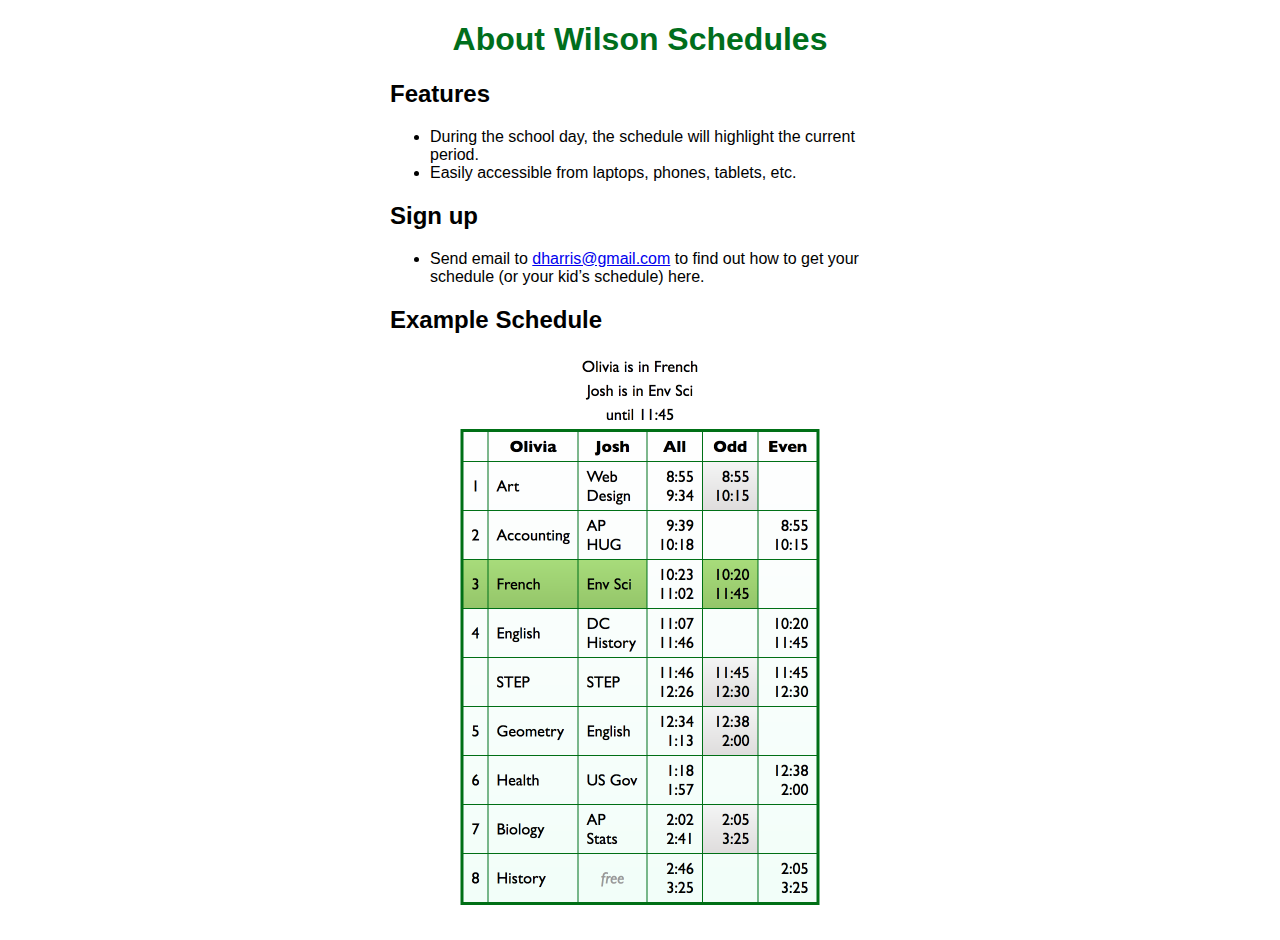
<file: about.html>
<!DOCTYPE html>
<html xmlns="http://www.w3.org/1999/xhtml" lang="" xml:lang="">
<head>
  <meta charset="utf-8" />
  <meta name="generator" content="pandoc" />
  <meta name="viewport" content="width=device-width, initial-scale=1.0, user-scalable=yes" />
  <title>About Wilson Schedules</title>
  <style type="text/css">
      code{white-space: pre-wrap;}
      span.smallcaps{font-variant: small-caps;}
      span.underline{text-decoration: underline;}
      div.column{display: inline-block; vertical-align: top; width: 50%;}
  </style>
  <link rel="stylesheet" href="static/css/styles.css" />
  <!--[if lt IE 9]>
    <script src="//cdnjs.cloudflare.com/ajax/libs/html5shiv/3.7.3/html5shiv-printshiv.min.js"></script>
  <![endif]-->
</head>
<body>
<header id="title-block-header">
<h1 class="title">About Wilson Schedules</h1>
</header>
<div class="page-content">
<h2 id="features">Features</h2>
<ul>
<li>During the school day, the schedule will highlight the current period.</li>
<li>Easily accessible from laptops, phones, tablets, etc.</li>
</ul>
<h2 id="sign-up">Sign up</h2>
<ul>
<li>Send email to <a href="mailto:dharris@gmail.com">dharris@gmail.com</a> to find out how to get your schedule (or your kid’s schedule) here.</li>
</ul>
<h2 id="example-schedule">Example Schedule</h2>
<p><img src="static/images/schedule.png" /></p>
</div>
</body>
</html>
</file>
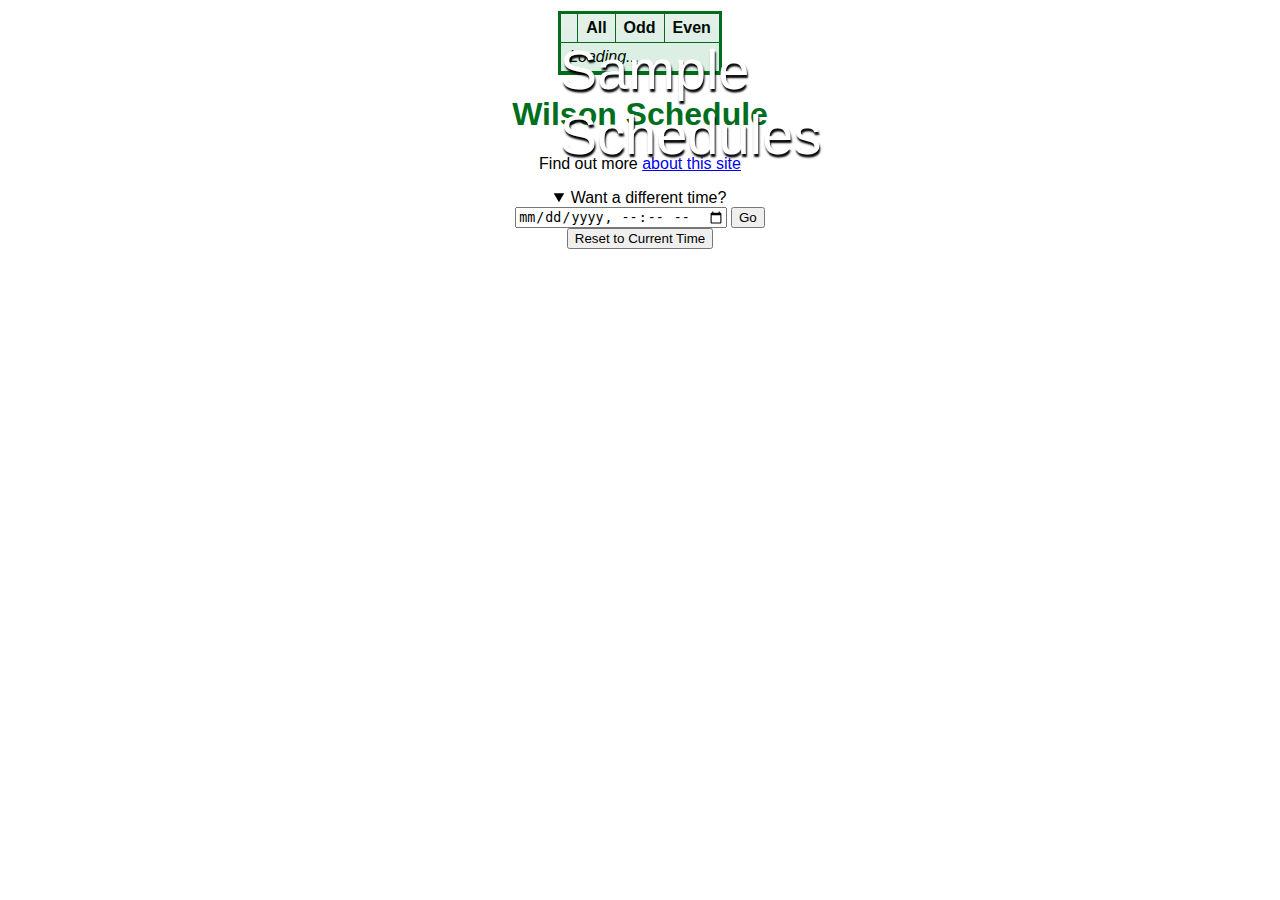
<file: kids.html>
<!DOCTYPE html>
<html>
    <head>
        <meta name="viewport" content="width=device-width, initial-scale=1">
        <title>Kids Today</title>
        <script type="text/javascript" src="static/js/knock-trigger.js"></script>
        <script type="text/javascript" src="static/js/wilson.js"></script>
        <link rel="stylesheet" type="text/css" href="static/css/styles.css" />
    </head>

    <body>
        <div id="time">
        </div>

        <div id="current">
        </div>

        <div id="schedule">
            <table>
                <thead>
                    <tr>
                        <th></th>
                        <!-- student name columns go here -->
                        <th class="all_col">All</th>
                        <th class="odd_col">Odd</th>
                        <th class="even_col">Even</th>
                    </tr>
                </thead>

                <tbody id="schedule_body">
                    <tr id="placeholder-row">
                        <td colspan="4"><i>Loading...</i></td>
                    </tr>
                </tbody>
            </table>
            <h1>Wilson Schedule</h1>
            <div id="about-link">
                <p>Find out more <a href="about.html">about this site</a></p>
            </div>
            <details open="false">
                <summary>Want a different time?</summary>
                <form id="dateChangeForm">
                    <input type="datetime-local" id="scheduleTime" name="date" value="" />
                    <input type="submit" value="Go">
                </form>

                <a onClick="setDate(); refreshPage()">
                    <button>Reset to Current Time</button>
                </a>

                <div class="quiet" id="testString">
                </div>
            </details>
        </div>
    </body>
</html>
</file>
<file: static/css/styles.css>
body {
    font-family: "Gill Sans", Helvetica, Arial;
}
#current span {
    display: block;
    text-align: center;
    padding-bottom: 5px;
}
table {
    border-collapse: collapse;
    border: 3px solid #006e1c;
    margin: 0 auto;

    background-color: #ffffff;
    background-image: -webkit-gradient(linear, left top, left bottom, from(#ffffff), to(#F2FEF9));
    background-image: -webkit-linear-gradient(top, #ffffff, #F2FEF9);
    background-image: -moz-linear-gradient(top, #ffffff, #F2FEF9);
    background-image: -ms-linear-gradient(top, #ffffff, #F2FEF9);
    background-image: -o-linear-gradient(top, #ffffff, #F2FEF9);
    background-image: linear-gradient(to bottom, #ffffff, #F2FEF9);
    filter:progid:DXImageTransform.Microsoft.gradient(GradientType=0,startColorstr=#ffffff, endColorstr=#F2FEF9);
    position: relative;
}

#overlay {
  z-index: 10;
  display: block;
  position: absolute;
  height: 100%;
  top: 0;
  left: 0;
  right: 0;
  background: rgba(0, 110, 28, 0.1);
  text-align: center;
}

#overlay span {
    font-size: 56px;
    margin-top: 15%;
    color: white;
    text-shadow: 1px 3px 2px #000000;
    display: block;
}

th, td {
    border: 1px solid #006e1c;
    padding: 5px 8px;
}
td.center {
    text-align: center;
}
#time {
    font-size: smaller;
    text-align: right;
    color: #666;
    padding-bottom: 3px;
}
.current_day_type {
    background-color: #f4f5f5;
    background-image: -webkit-gradient(linear, left top, left bottom, from(#f4f5f5), to(#dfdddd));
    background-image: -webkit-linear-gradient(top, #f4f5f5, #dfdddd);
    background-image: -moz-linear-gradient(top, #f4f5f5, #dfdddd);
    background-image: -ms-linear-gradient(top, #f4f5f5, #dfdddd);
    background-image: -o-linear-gradient(top, #f4f5f5, #dfdddd);
    background-image: linear-gradient(to bottom, #f4f5f5, #dfdddd);
    filter:progid:DXImageTransform.Microsoft.gradient(GradientType=0,startColorstr=#f4f5f5, endColorstr=#dfdddd);
}
.current_period {
    background-color: #a9db80;
    background-image: -webkit-gradient(linear, left top, left bottom, from(#a9db80), to(#96c56f));
    background-image: -webkit-linear-gradient(top, #a9db80, #96c56f);
    background-image: -moz-linear-gradient(top, #a9db80, #96c56f);
    background-image: -ms-linear-gradient(top, #a9db80, #96c56f);
    background-image: -o-linear-gradient(top, #a9db80, #96c56f);
    background-image: linear-gradient(to bottom, #a9db80, #96c56f);
    filter:progid:DXImageTransform.Microsoft.gradient(GradientType=0,startColorstr=#a9db80, endColorstr=#96c56f);
}

.free {
    font-style: italic;
    text-align: center;
    color: #999;
}

details {
    text-align: center;
}

.quiet {
    font-size: 16px;
    padding-top: 30px;
}

.time_span {
    display: inline-block;
    text-align: right;
}

@media (min-width: 370px) and (orientation: landscape) {
    .start_time:after {
        content: "- ";
    }
}

@media (orientation: portrait) {
    .end_time {
        display: block;
    }
    td.time_cell {
        text-align: right;
    }
}

h1 {
    text-align: center;
    color:  #006e1c;
}

.page-content {
    max-width: 500px;
    margin: 0 auto;
}

.page-content img {
    display: block;
    margin: 0 auto;
}

#testString {
    color: #fff;
}

#about-link {
    text-align: center;
}
</file>
